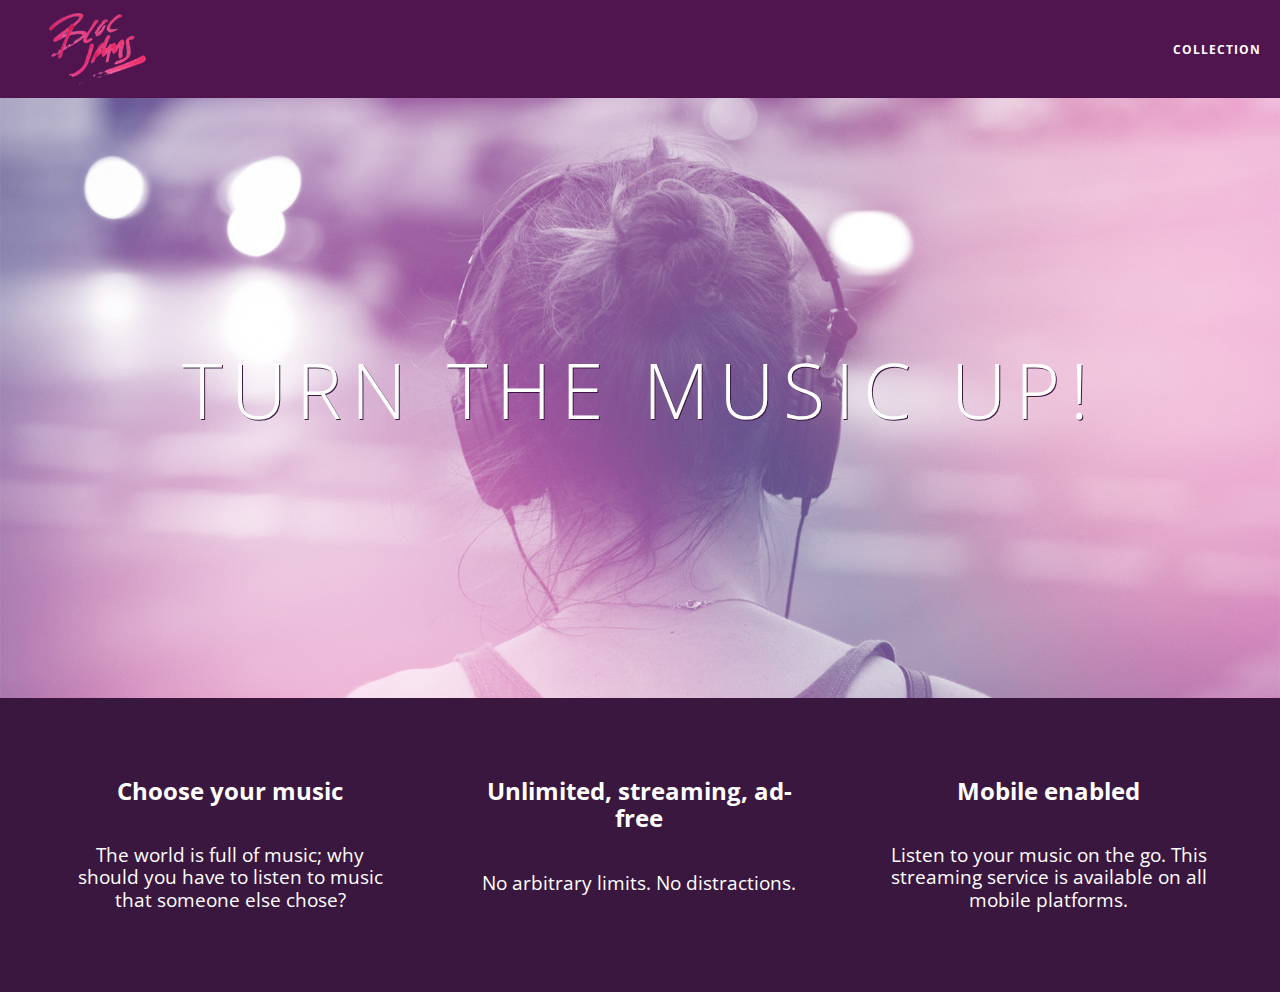
<file: index.html>
<!DOCTYPE html>
<html>
    <head>
        <title>Bloc Jams</title>
        <meta name="viewport" content="width=device-width, initial-scale=1">
        <link rel="stylesheet" type="text/css" href="https://fonts.googleapis.com/css?family=Open+Sans:400,800,600,700,300">
        <link rel="stylesheet" type="text/css" href="https://code.ionicframework.com/ionicons/2.0.1/css/ionicons.min.css">
        <link rel="stylesheet" type="text/css" href="styles/normalize.css">
        <link rel="stylesheet" type="text/css" href="styles/main.css">
        <link rel="stylesheet" type="text/css" href="styles/landing.css">
    </head>
    <body class="landing">
        <nav class="navbar"> <!-- nav bar -->
            <a href="index.html" class="logo">
                <img src="assets/images/bloc_jams_logo.png" alt="bloc jams logo">
            </a>
            <div class="links-container">
                <a href="collection.html" class="navbar-link">collection</a>
            </div>
        </nav>
        <section class="hero-content"> <!-- hero content -->
            <h1 class="hero-title">Turn the music up!</h1>
        </section>
        <section class="selling-points container clearfix"> <!-- selling points -->
            <div class="point column third">
                <span class="ion-music-note"></span>
                <h5 class="point-title">Choose your music</h5>
                <p class="point-description">The world is full of music; why should you have to listen to music that someone else chose?</p>
            </div>
            <div class="point column third">
                <span class="ion-radio-waves"></span>
                <h5 class="point-title">Unlimited, streaming, ad-free</h5>
                <p class="point-description">No arbitrary limits. No distractions.</p>
            </div>
            <div class="point column third">
                <span class="ion-iphone"></span>
                <h5 class="point-title">Mobile enabled</h5>
                <p class="point-description">Listen to your music on the go. This streaming service is available on all mobile platforms.</p>
            </div>
         </section>
        <script src="scripts/landing.js"></script>
    </body>
</html>
</file>
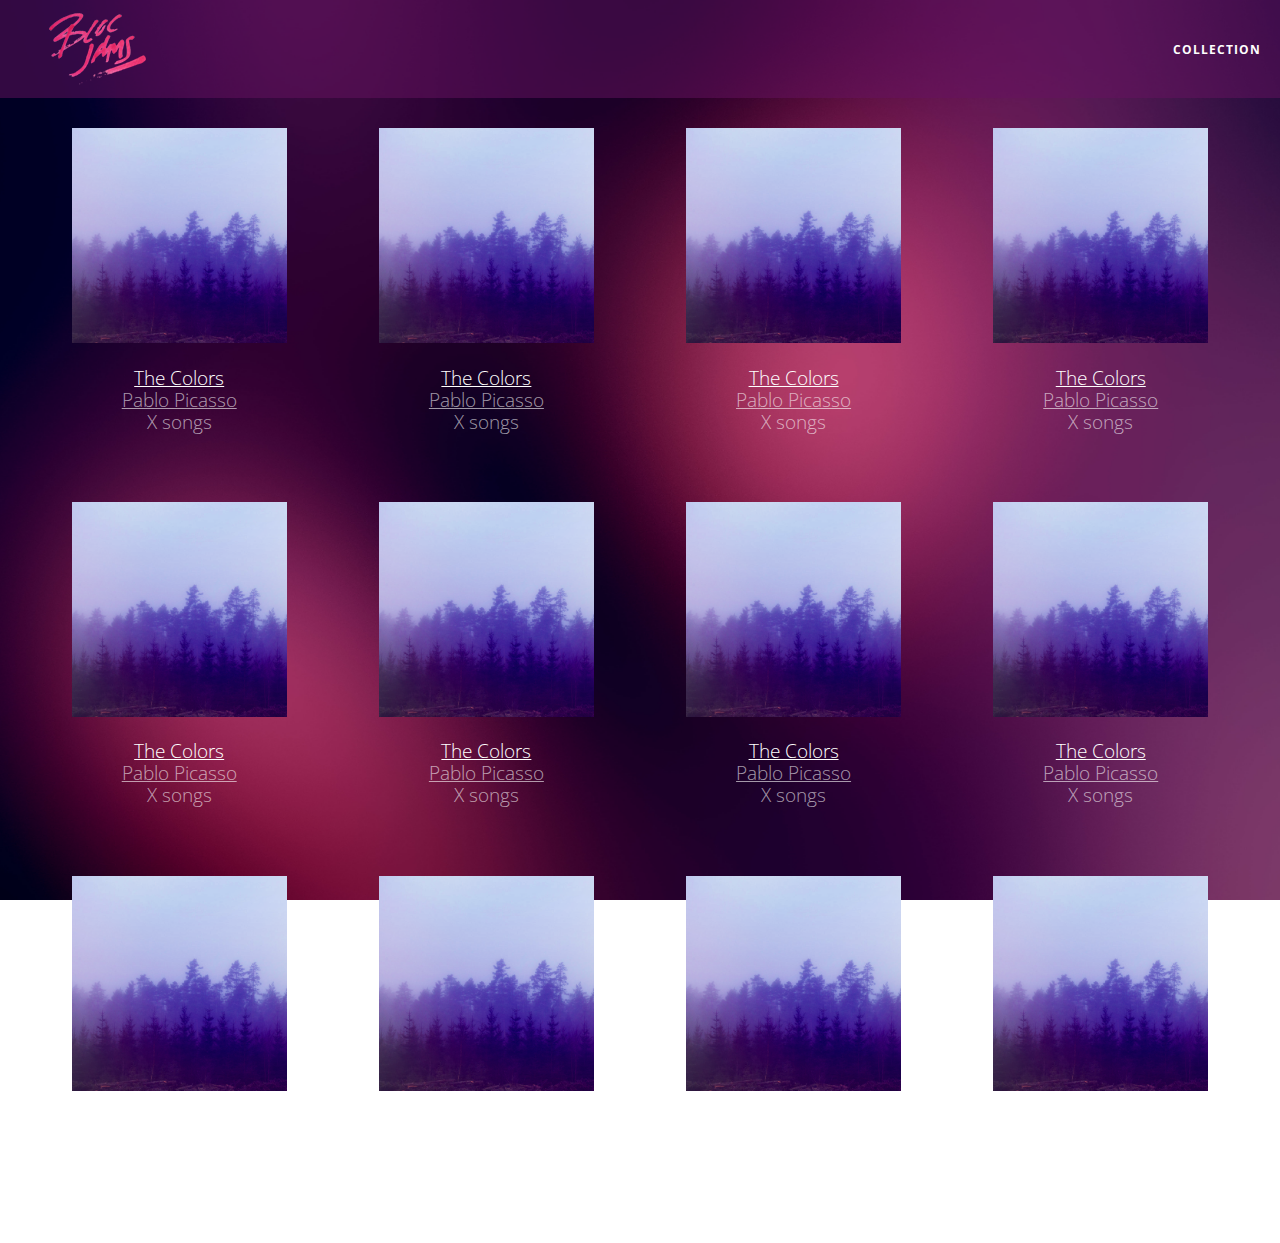
<file: collection.html>
<!DOCTYPE html>
<html>
    <head>
        <title>Bloc Jams</title>
        <meta name="viewport" content="width=device-width, initial-scale=1">
        <link rel="stylesheet" type="text/css" href="https://fonts.googleapis.com/css?family=Open+Sans:400,800,600,700,300">
        <link rel="stylesheet" type="text/css" href="https://code.ionicframework.com/ionicons/2.0.1/css/ionicons.min.css">
        <link rel="stylesheet" type="text/css" href="styles/normalize.css">
        <link rel="stylesheet" type="text/css" href="styles/main.css">
        <link rel="stylesheet" type="text/css" href="styles/collection.css">
    </head>
    <body class="collection">
        <nav class="navbar"> <!-- nav bar -->
    <a href="index.html" class="logo">
        <img src="assets/images/bloc_jams_logo.png" alt="bloc jams logo">
    </a>
    <div class="links-container">
        <a href="collection.html" class="navbar-link">collection</a>
    </div>
</nav>

<section class="album-covers container clearfix">
</section>
<script src="https://code.jquery.com/jquery-2.1.3.min.js"></script>
<script src="scripts/collection.js"></script>
    </body>
</html>
</file>
<file: styles/main.css>
*, *::before, *::after {
    -moz-box-sizing: border-box;
    -webkit-box-sizing: border-box;
    box-sizing: border-box;
}

html {
    height: 100%; /* makes sure our HTML takes up 100% of the browser window */
    font-size: 100%;
}

body {
    font-family: 'Open Sans'; /* sets our font to the "Open Sans" typeface */
    color: white;             /* sets the text color to white */
    min-height: 100%;         /* says the height of the body must be, at minimum, 100% of the window */
}

 .navbar {
     position: relative;
     padding: 0.5rem;
     background-color: rgba(101,18,95,0.5);
      z-index: 1;
 }

 .navbar .logo {
     position: relative; /* positioning will be explained in a resource */
     left: 2rem;
     cursor: pointer;  /* produces the finger-pointer icon when you hover over the logo */
}

.navbar .links-container {
 display: table;
 position: absolute;
 top: 0;
 right: 0;
 height: 100px;
 color: white;
}

.links-container .navbar-link {
 display: table-cell;
 position: relative;
 height: 100%;
 padding-left: 1rem;
 padding-right: 1rem;
 /* #3 */
 vertical-align: middle;
 color: white;
 font-size: 0.625rem;
 letter-spacing: 0.05rem;
 font-weight: 700;
 text-transform: uppercase;
 /* #4 */
 text-decoration: none;
 cursor: pointer;
}

/* #5 */
.links-container .navbar-link:hover {
 color: rgb(233,50,117);
}

.links-container .navbar-link:active {
 background-color: white;
}

 .container {
     margin: 0 auto;
     max-width: 64rem;
 }

 /* Medium and small screens (640px) */
@media (min-width: 640px) {
  html { font-size: 112%; }

  .column {
    float: left;
    padding-left: 1rem;
    padding-right: 1rem;
}

.column.full { width: 100%; }
.column.two-thirds { width: 66.7%; }
.column.half { width: 50%; }
.column.third { width: 33.3%; }
.column.fourth { width: 25%; }
.column.flow-opposite { float: right; }

}

/* Large screens (1024px) */
@media (min-width: 1024px) {
  html { font-size: 120%; }
}

.clearfix::after {
   content: ".";
   visibility: hidden;
   display: block;
   height: 0;
   clear: both;
}
</file>
<file: styles/landing.css>
body.landing {
     background-color: rgb(58,23,63);
 }

 .hero-content {
     position: relative;
     min-height: 600px;
     background-image: url(../assets/images/bloc_jams_bg.jpg);
     background-repeat: no-repeat;
     background-position: center center;
     background-size: cover;
 }

 .hero-content .hero-title {
     position: absolute;
     top: 40%;
     -webkit-transform: translateY(-50%);
     -moz-transform: translateY(-50%);
     transform: translateY(-50%);
     width: 100%;
     text-align: center;
     font-size: 4rem;
     font-weight: 300;
     text-transform: uppercase;
     letter-spacing: 0.5rem;
     text-shadow: 1px 1px 0px rgb(58,23,63);
 }

 .selling-points {
     position: relative;
 }

 .point {
     position: relative;
     padding: 2rem;
     text-align: center;
 }

 .point .point-title {
     font-size: 1.25rem;
 }

 .ion-music-note,
 .ion-radio-waves,
 .ion-iphone {
     color: rgb(233,50,117);
     font-size: 5rem;
 }
</file>
<file: styles/collection.css>
body.collection {
    background-image: url(../assets/images/blurred_backgrounds/blur_bg_2.jpg);
    background-repeat: no-repeat;
    background-attachment: fixed;
    background-position: center center;
    background-size: cover;
}

.album-covers {
    position: relative;
}

.collection-album-container {
    position: relative;
    margin-top: 30px;
    margin-bottom: 20px;
    text-align: center;
}

.collection-album-container .caption {
    margin-top: 10px;
}

.collection-album-container .caption p {
    font-size: 1rem;
    font-weight: 300;
    color: rgba(255, 255, 255, 0.6);
}

.collection-album-container .caption p a {
    color: rgba(255, 255, 255, 0.6);
}

.collection-album-container .caption p a.album-name {
    color: white;
}

.collection-album-container img {
    width: 80%;
}
</file>
